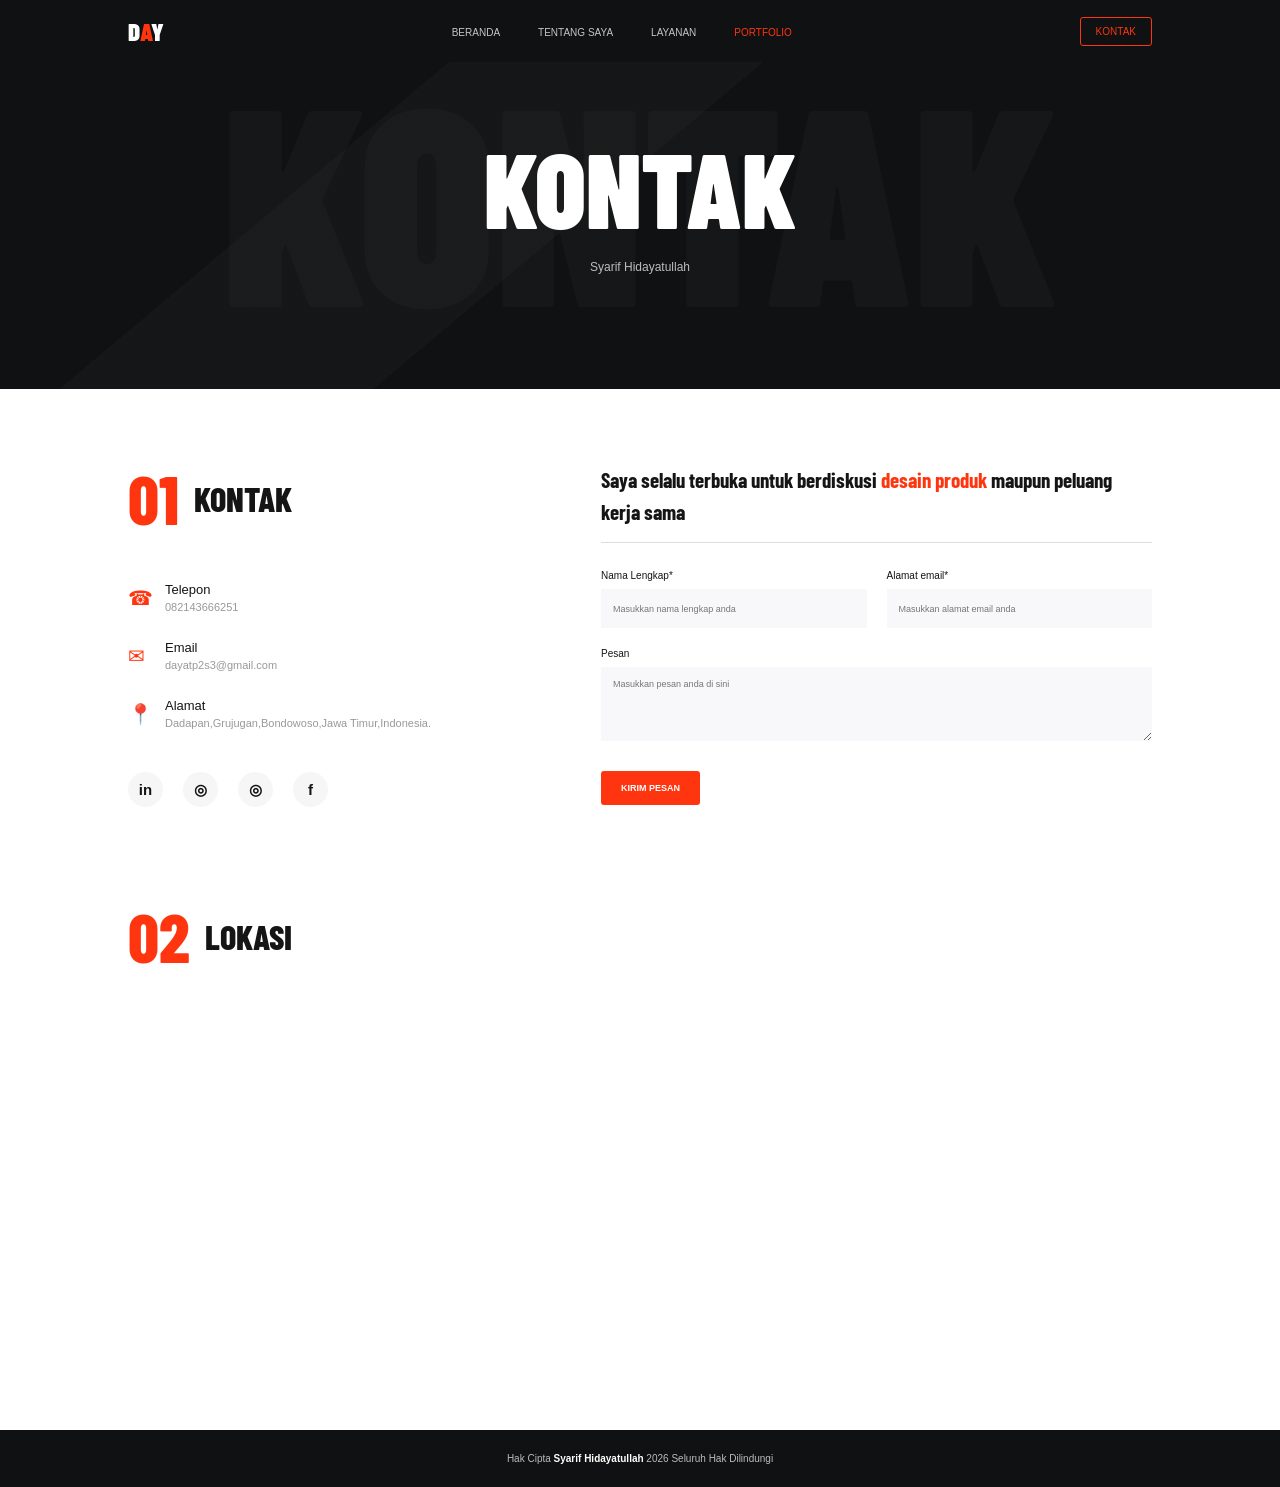
<file: index.html>
<!DOCTYPE html>
<html lang="id">
<head>
    <meta charset="UTF-8">
    <meta name="viewport" content="width=device-width, initial-scale=1.0">

    <title>KontakPortofolio Syarif Hidayatullah</title>


    <link rel="stylesheet" href="style.css">

    <link href="https://fonts.googleapis.com/css2?family=Barlow+Condensed:ital,wght@0,100;0,200;0,300;0,400;0,500;0,600;0,700;0,800;0,900;1,100;1,200;1,300;1,400;1,500;1,600;1,700;1,800;1,900&display=swap" rel="stylesheet">
</head>

<body>
    <header class="header">
        <div class="container navbar">

            <a href="#" class="logo">D<span>A</span>Y</a>

            <nav>
                <ul class="nav-menu">
                    <li><a href="#">BERANDA</a></li>
                    <li><a href="#">TENTANG SAYA</a></li>
                    <li><a href="#">LAYANAN</a></li>
                    <li><a href="#" class="active">PORTFOLIO</a></li>
                </ul>
            </nav>

            <a href="#contact" class="contact-btn">KONTAK</a>

        </div>
    </header>
    <section class="hero">

        <div class="hero-bg-text">KONTAK</div>

        <div class="hero-content">
            <h1>KONTAK</h1>

            <p>
                <span>Syarif Hidayatullah</span>
            </p>
        </div>

    </section>


    <main>

        <section class="contact-section container" id="contact">

            <div class="contact-left">

                <div class="section-title">
                    <span class="number">01</span>
                    <h2>KONTAK</h2>
                </div>



                <div class="contact-info">

                    <div class="info-item">
                        <div class="info-icon">☎</div>
                        <div>
                            <h3>Telepon</h3>
                            <p>082143666251</p>
                        </div>
                    </div>

                    <div class="info-item">
                        <div class="info-icon">✉</div>
                        <div>
                            <h3>Email</h3>
                            <p>dayatp2s3@gmail.com</p>
                        </div>
                    </div>

                    <div class="info-item">
                        <div class="info-icon">📍</div>
                        <div>
                            <h3>Alamat</h3>
                            <p>Dadapan,Grujugan,Bondowoso,Jawa Timur,Indonesia.</p>
                        </div>
                    </div>

                </div>


                <div class="social-media">

                    <a href="#" aria-label="LinkedIn">in</a>
                    <a href="#" aria-label="Dribbble">◎</a>
                    <a href="#" aria-label="Instagram">◎</a>
                    <a href="#" aria-label="Facebook">f</a>

                </div>

            </div>


            <div class="contact-right">

                <h2>
                    Saya selalu terbuka untuk berdiskusi
                    <span>desain produk</span>
                    maupun peluang kerja sama
                </h2>

                <form action="#" method="post">

                    <div class="input-group">

                        <div class="input-box">
                            <label for="name">Nama Lengkap*</label>
                            <input
                                type="text"
                                id="name"
                                placeholder="Masukkan nama lengkap anda"
                                required
                            >
                        </div>

                        <div class="input-box">
                            <label for="email">Alamat email*</label>
                            <input
                                type="email"
                                id="email"
                                placeholder="Masukkan alamat email anda"
                                required
                            >
                        </div>

                    </div>

                    <div class="message-box">
                        <label for="message">Pesan</label>

                        <textarea
                            id="message"
                            placeholder="Masukkan pesan anda di sini"
                            rows="5"
                        ></textarea>
                    </div>

                    <button type="submit" class="send-btn">
                        KIRIM PESAN
                    </button>

                </form>

            </div>

        </section>


        <section class="location-section container">

            <div class="section-title">
                <span class="number">02</span>
                <h2>LOKASI</h2>
            </div>

            <div class="map-container">

                <iframe
                    src="https://www.google.com/maps?q=Dadapan,Grujugan,Bondowoso,Jawa+Timur,Indonesia&output=embed"
                    loading="lazy"
                    title="Lokasi Syarif Hidayatullah">
                </iframe>

            </div>

        </section>

    </main>


    <footer class="footer">

        <p>
           Hak Cipta  <strong>Syarif Hidayatullah</strong> 2026
           Seluruh Hak Dilindungi
        </p>

    </footer>

</body>
</html>
</file>
<file: style.css>
/* RESET CSS */
* {
    margin: 0;
    padding: 0;
    box-sizing: border-box;
}

html {
    scroll-behavior: smooth;
}

body {
    font-family: 'Poppins', sans-serif;
    color: #151515;
    background-color: #ffffff;
}


/* CONTAINER */
.container {
    width: 80%;
    max-width: 1200px;
    margin: auto;
}


/* HEADER */
.header {
    background-color: #101112;
    height: 62px;
    position: absolute;
    top: 0;
    left: 0;
    width: 100%;
    z-index: 10;
}

.navbar {
    height: 100%;
    display: flex;
    align-items: center;
    justify-content: space-between;
}

.logo {
    color: white;
    font-family: 'Barlow Condensed', sans-serif;
    font-size: 25px;
    font-weight: 900;
    text-decoration: none;
}

.logo span {
    color: #ff350f;
}

.nav-menu {
    display: flex;
    list-style: none;
    gap: 38px;
}

.nav-menu a {
    color: #c5c5c5;
    text-decoration: none;
    font-size: 10px;
    font-weight: 500;
    transition: 0.3s;
}

.nav-menu a:hover,
.nav-menu a.active {
    color: #ff350f;
}

.contact-btn {
    color: #ff350f;
    border: 1px solid #ff350f;
    padding: 8px 15px;
    border-radius: 3px;
    font-size: 10px;
    text-decoration: none;
    transition: 0.3s;
}

.contact-btn:hover {
    background-color: #ff350f;
    color: white;
}


/* HERO SECTION */
.hero {
    height: 389px;
    background: #101112;
    display: flex;
    justify-content: center;
    align-items: center;
    position: relative;
    overflow: hidden;
    color: white;
}

.hero::before {
    content: "";
    position: absolute;
    inset: 0;
    background:
        linear-gradient(
            140deg,
            transparent 30%,
            rgba(255,255,255,0.025) 30%,
            rgba(255,255,255,0.025) 48%,
            transparent 48%
        );
}

.hero-bg-text {
    position: absolute;
    font-family: 'Barlow Condensed', sans-serif;
    font-size: clamp(120px, 25vw, 280px);
    font-weight: 900;
    color: rgba(255,255,255,0.025);
    white-space: nowrap;
}

.hero-content {
    position: relative;
    text-align: center;
    margin-top: 20px;
}

.hero-content h1 {
    font-family: 'Barlow Condensed', sans-serif;
    font-size: 105px;
    font-weight: 900;
    line-height: 1;
}

.hero-content p {
    margin-top: 20px;
    font-size: 12px;
    color: white;
}

.hero-content p span {
    color: #bdbdbd;
}


/* CONTACT SECTION */
.contact-section {
    display: grid;
    grid-template-columns: 1fr 1.35fr;
    gap: 65px;
    padding-top: 75px;
    padding-bottom: 95px;
}


/* JUDUL SECTION */
.section-title {
    display: flex;
    align-items: center;
    gap: 15px;
    margin-bottom: 45px;
}

.number {
    font-family: 'Barlow Condensed', sans-serif;
    font-size: 68px;
    font-weight: 800;
    color: #ff350f;
    line-height: 1;
}

.section-title h2 {
    font-family: 'Barlow Condensed', sans-serif;
    font-size: 34px;
    font-weight: 800;
}


/* CONTACT INFORMATION */
.contact-info {
    margin-top: 50px;
}

.info-item {
    display: flex;
    align-items: center;
    gap: 15px;
    margin-bottom: 27px;
}

.info-icon {
    color: #ff350f;
    font-size: 20px;
    width: 22px;
}

.info-item h3 {
    font-size: 13px;
    font-weight: 500;
    margin-bottom: 4px;
}

.info-item p {
    color: #999999;
    font-size: 11px;
}


/* SOCIAL MEDIA */
.social-media {
    display: flex;
    gap: 20px;
    margin-top: 43px;
}

.social-media a {
    width: 35px;
    height: 35px;
    background-color: #f6f6f6;
    color: #151515;
    display: flex;
    align-items: center;
    justify-content: center;
    border-radius: 50%;
    text-decoration: none;
    font-size: 15px;
    font-weight: 600;
    transition: 0.3s;
}

.social-media a:hover {
    background-color: #ff350f;
    color: white;
}


/* FORM CONTACT */
.contact-right h2 {
    font-family: 'Barlow Condensed', sans-serif;
    font-size: 21px;
    font-weight: 700;
    line-height: 1.5;
    padding-bottom: 15px;
    border-bottom: 1px solid #dddddd;
    margin-bottom: 27px;
}

.contact-right h2 span {
    color: #ff350f;
}

.input-group {
    display: grid;
    grid-template-columns: 1fr 1fr;
    gap: 20px;
}

.input-box,
.message-box {
    display: flex;
    flex-direction: column;
}

.input-box label,
.message-box label {
    font-size: 10px;
    margin-bottom: 8px;
}

.input-box input {
    width: 100%;
    height: 39px;
    padding: 12px;
    border: none;
    background-color: #f8f8fa;
    outline: none;
    font-family: 'Poppins', sans-serif;
    font-size: 9px;
}

.input-box input:focus,
.message-box textarea:focus {
    border: 1px solid #ff350f;
}

.message-box {
    margin-top: 20px;
}

.message-box textarea {
    width: 100%;
    padding: 12px;
    border: none;
    outline: none;
    resize: vertical;
    background-color: #f8f8fa;
    font-family: 'Poppins', sans-serif;
    font-size: 9px;
}

.send-btn {
    background-color: #ff350f;
    color: white;
    border: none;
    padding: 12px 20px;
    margin-top: 30px;
    border-radius: 3px;
    font-size: 9px;
    font-weight: 600;
    cursor: pointer;
    transition: 0.3s;
}

.send-btn:hover {
    background-color: #d92b0b;
}


/* LOCATION SECTION */
.location-section {
    padding-bottom: 55px;
}

.location-section .section-title {
    margin-bottom: 40px;
}

.map-container {
    width: 100%;
    height: 365px;
    overflow: hidden;
    border-radius: 10px;
}

.map-container iframe {
    width: 100%;
    height: 100%;
    border: none;
}


/* FOOTER */
.footer {
    height: 57px;
    background-color: #101112;
    display: flex;
    justify-content: center;
    align-items: center;
    color: #bbbbbb;
    font-size: 10px;
    text-align: center;
}

.footer strong {
    color: white;
}


/* RESPONSIVE DESIGN */
@media screen and (max-width: 768px) {

    .container {
        width: 90%;
    }

    .navbar {
        justify-content: space-between;
    }

    .nav-menu {
        gap: 12px;
    }

    .nav-menu a {
        font-size: 8px;
    }

    .contact-btn {
        display: none;
    }

    .hero-content h1 {
        font-size: 75px;
    }

    .contact-section {
        grid-template-columns: 1fr;
        gap: 45px;
        padding-top: 55px;
        padding-bottom: 65px;
    }

    .contact-info {
        margin-top: 25px;
    }

    .contact-right h2 {
        font-size: 20px;
    }

    .location-section {
        padding-bottom: 40px;
    }

    .map-container {
        height: 300px;
    }
}


@media screen and (max-width: 480px) {

    .logo {
        font-size: 20px;
    }

    .nav-menu {
        gap: 9px;
    }

    .nav-menu a {
        font-size: 7px;
    }

    .hero {
        height: 320px;
    }

    .hero-content h1 {
        font-size: 60px;
    }

    .section-title h2 {
        font-size: 29px;
    }

    .number {
        font-size: 58px;   
    }

    .input-group {
        grid-template-columns: 1fr;
        gap: 15px;
    }

    .map-container {
        height: 230px;
    }

}
</file>
